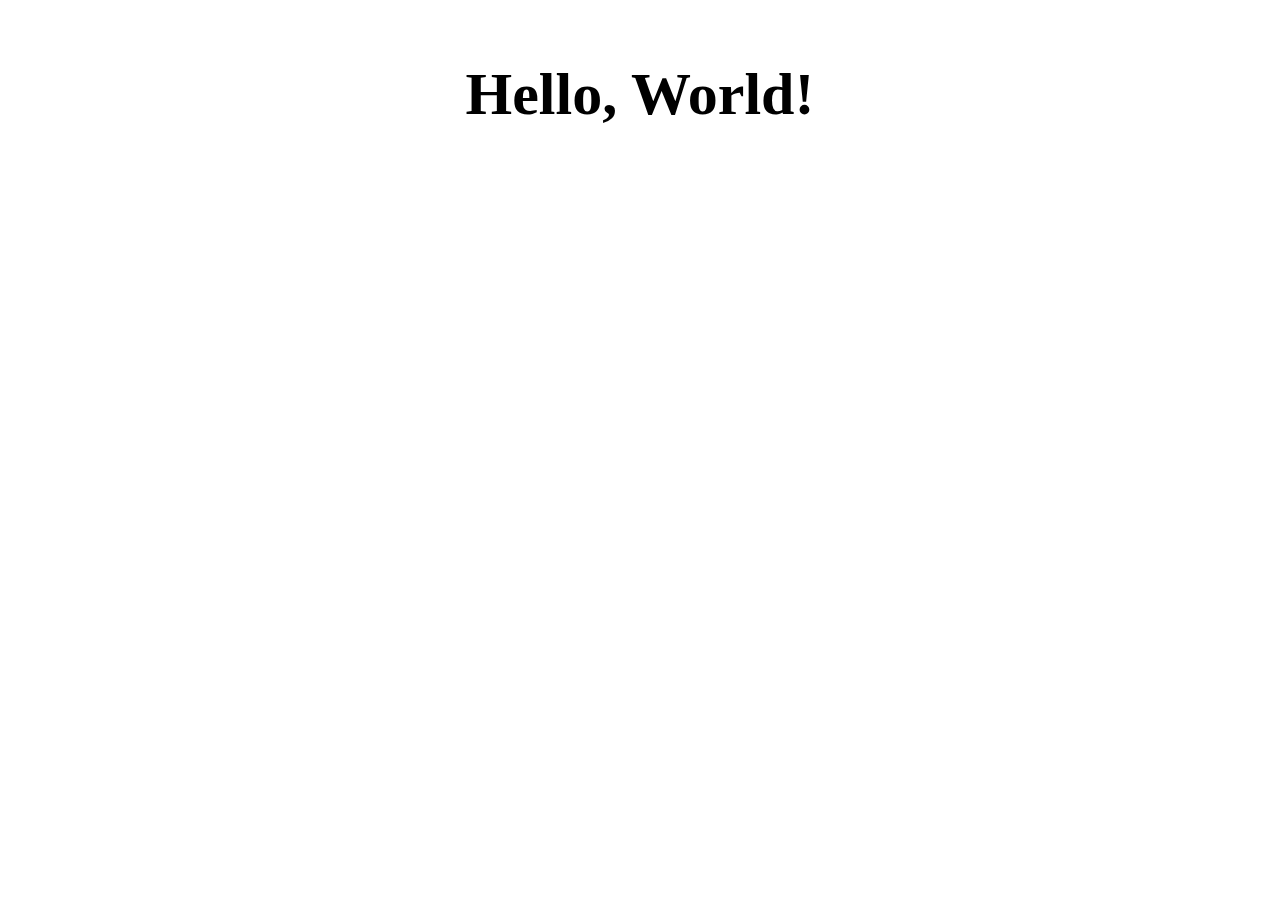
<file: index.html>
<!DOCTYPE html> 
<html lang="ko">

<head>
    <meta charset="UTF-8">
    <meta http-equiv="X-UA-Compatible" content="IE=edge">
    <meta name="viewport" content="width=device-width, initial-scale=1.0">
    <title>나의 첫 번째 웹사이트</title>
    <link rel="stylesheet" href="./css/main.css">
    <style>
        

    </style>
</head>
<body>
    <p onclick="popAlert()">Hello, World!</p>
    <script src="./js/index.js">
    </script>

    
</body>
</html>
</file>
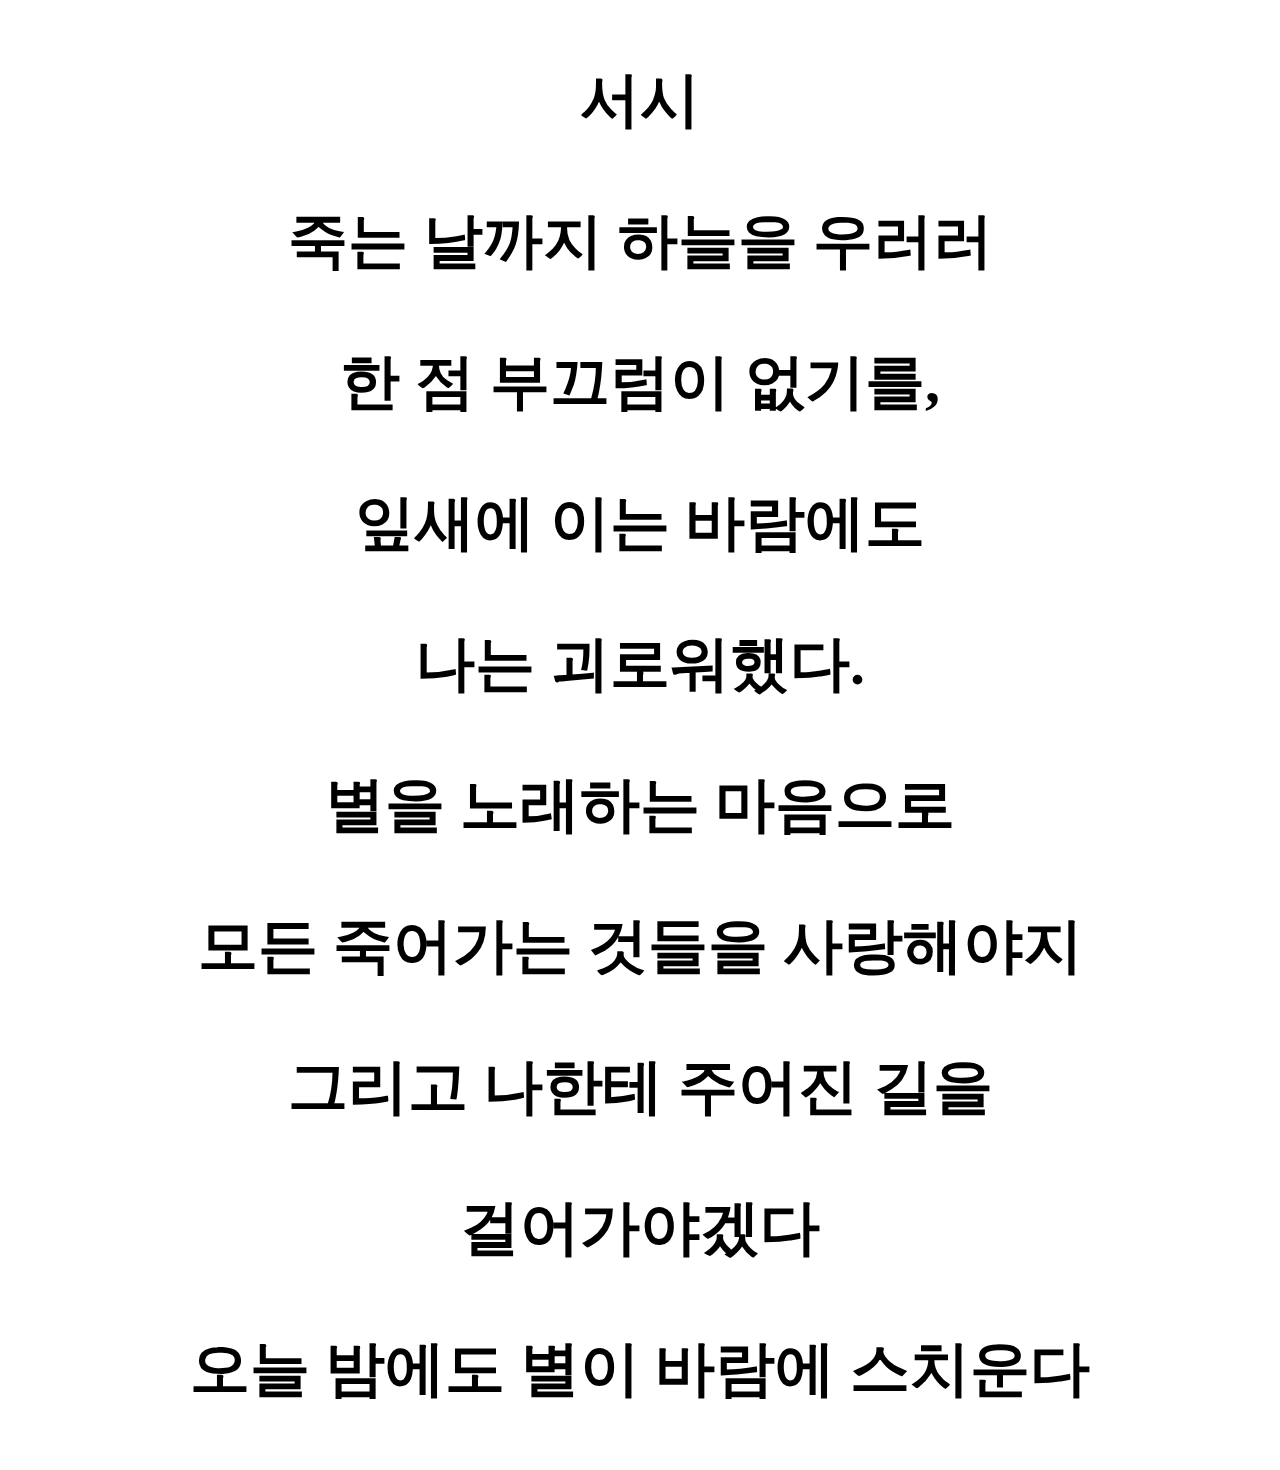
<file: week01/index.html>
<!DOCTYPE html>
<html lang="ko">
<head>
    <meta charset="UTF-8">
    <meta http-equiv="X-UA-Compatible" content="IE=edge">
    <meta name="viewport" content="width=device-width, initial-scale=1.0">
    <title>서시</title>
    <link rel="stylesheet" href="./css/main.css">
</head>
<body>
    <section class="poem">
        <section class="head"></section>
        <p onclick="alertPoet()">서시</p>
		<script src="./js/index.js"></script> 
        </section>
        <section class="text">
            <section class="caluse">
                <p>죽는 날까지 하늘을 우러러</p>
                <p>한 점 부끄럼이 없기를,</p>
                <p>잎새에 이는 바람에도</p>
                <p>나는 괴로워했다.</p>
                <p>별을 노래하는 마음으로</p>
                <p>모든 죽어가는 것들을 사랑해야지</p>
                <p>그리고 나한테 주어진 길을</p>
                <p>걸어가야겠다</p> 
            </section>
            <section class="caluse"><p>오늘 밤에도 별이 바람에 스치운다</p>
            </section>
        </section>
</body>
</html>
</file>
<file: css/main.css>
p {
    font-size: 60px;
    font-weight: 800;
    text-align: center;
}
</file>
<file: week01/css/main.css>
p {
    font-size: 60px;
    font-weight: 800;
    text-align: center;
}
</file>
